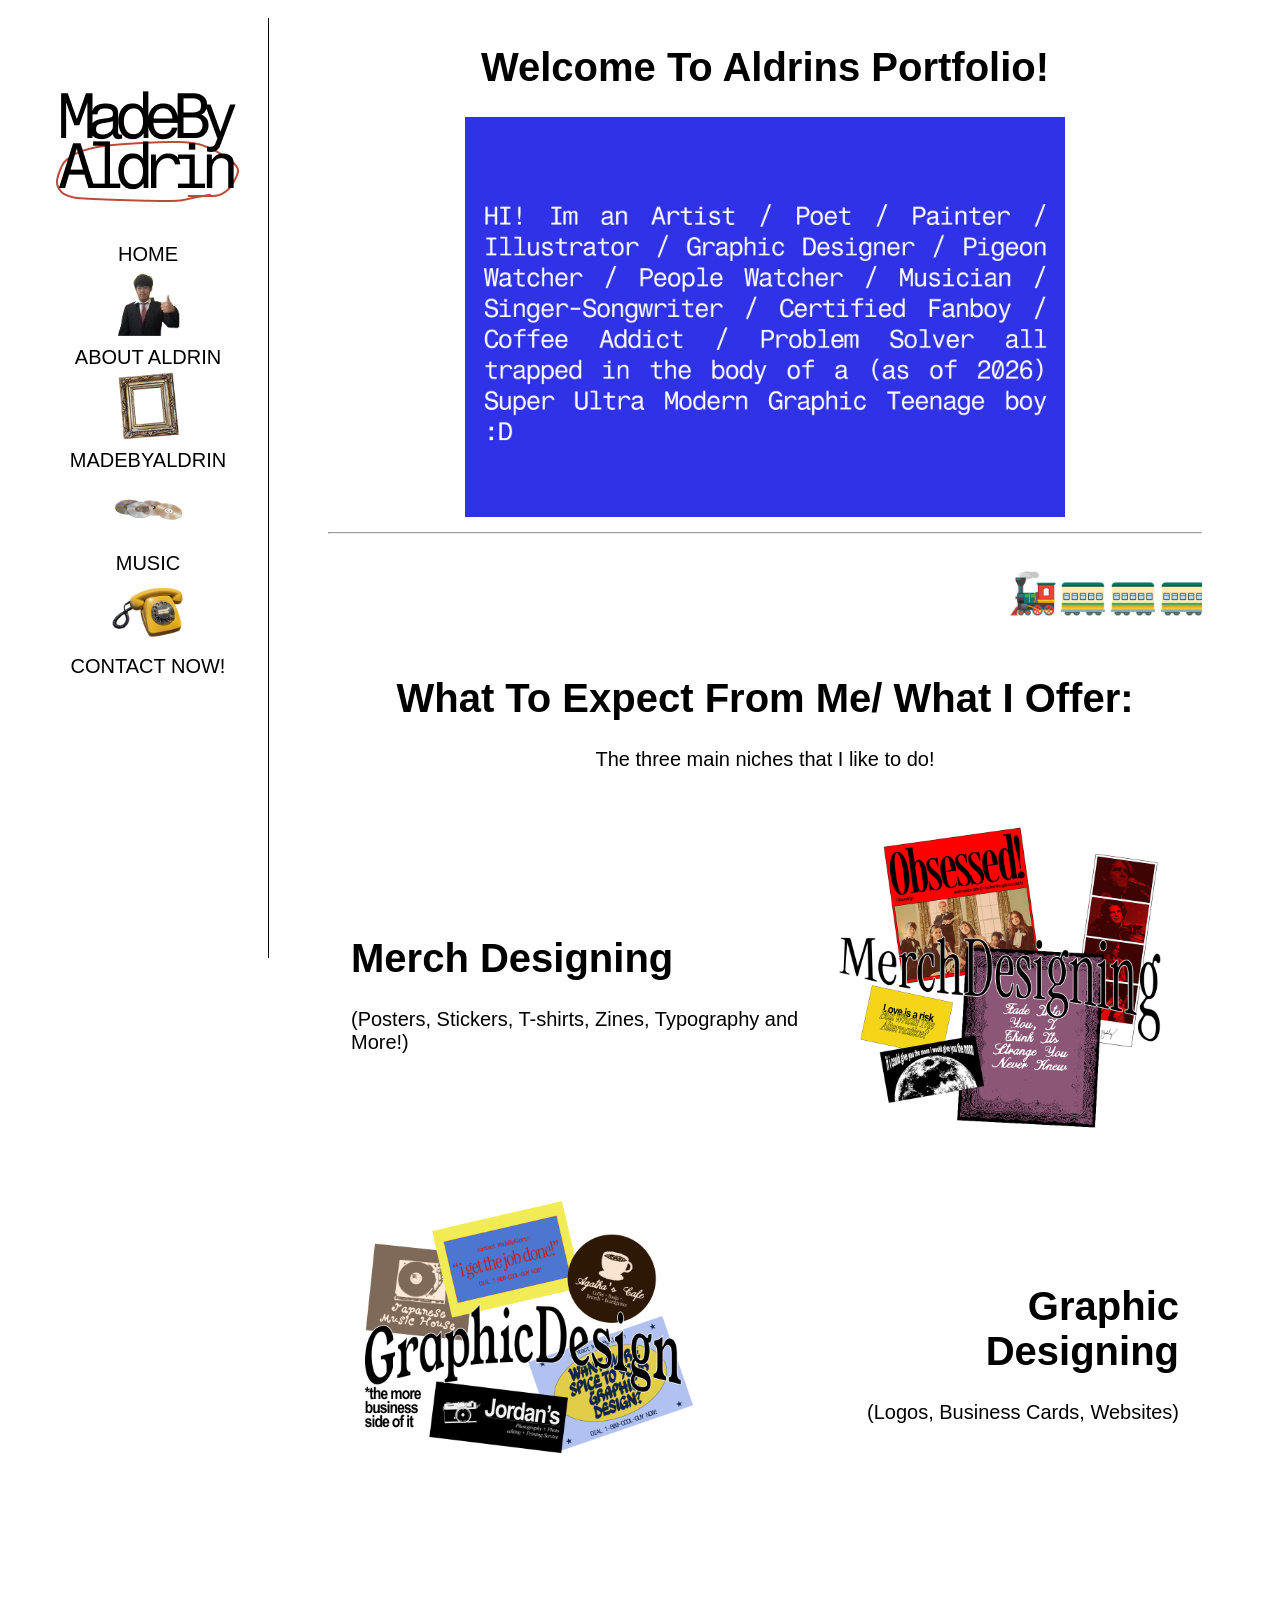
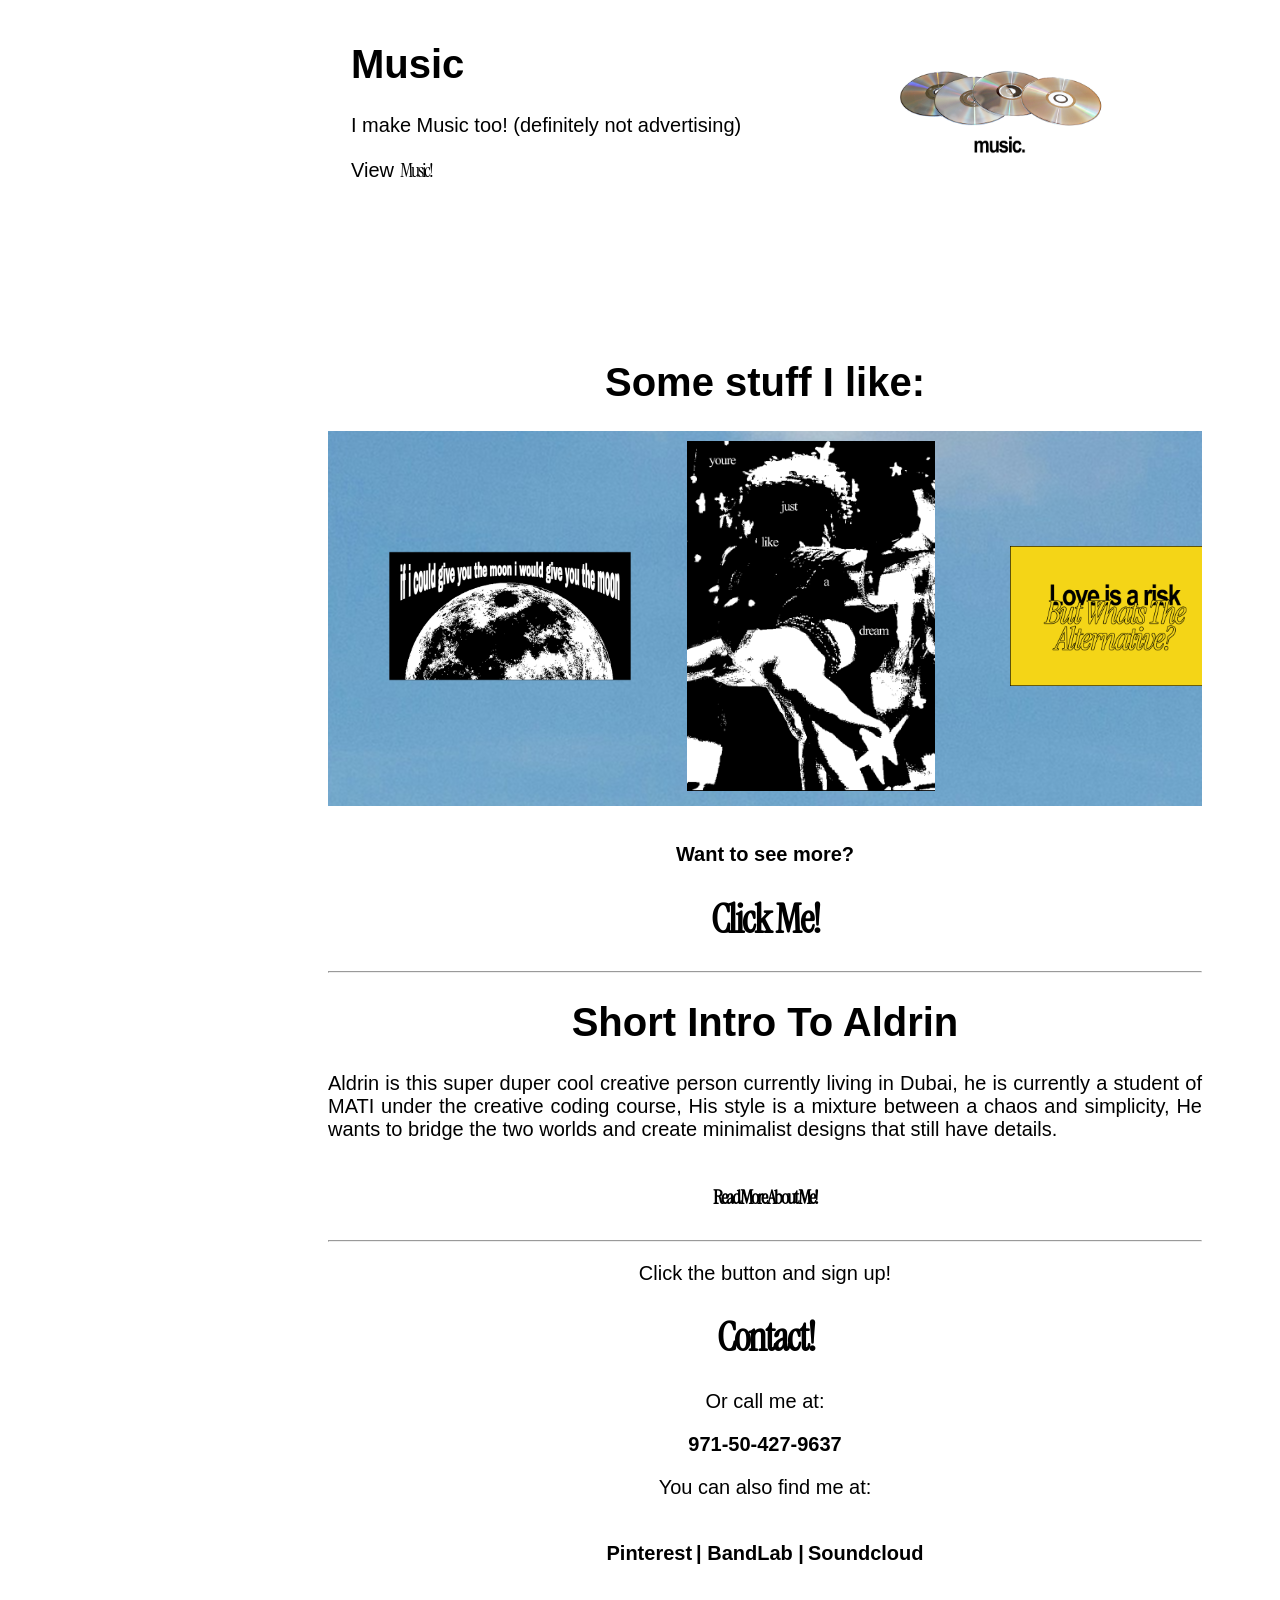
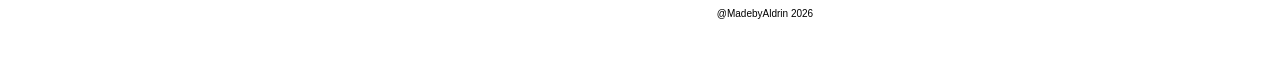
<file: index.html>
<!DOCTYPE html>
<html lang="en">
<head>
    <link rel="stylesheet" href="design.css" type="text/css">
    <meta charset="UTF-8">
    <meta name="viewport" content="width=device-width, initial-scale=1.0">
    <title>Aldrins Portfolio | Homepage</title>
    <style>
        .top5bg{/*used the same technique i used for the gallery webpage*/
            background-image: url(sky.jpg);
            background-repeat: no-repeat;
            background-position: center;
            background-size: fill;
        }
    </style>
</head>
<body>
    <div class="side">
        <center>
            <a href="index.html"><img src="portfolio logo.png" height="200px"></a>
            <br>
            <a href="index.html">HOME</a>
            <br>
            <img src="me.png" height="75px">
            <br>
            <a href="about.html">ABOUT ALDRIN</a>
            <br>
            <img src="gallery.png" height="75px">
            <br>
            <a href="gallery.html">MADEBYALDRIN</a>
            <br>
            <img src="music.png" height="75px">
            <br>
            <a href="music.html">MUSIC</a>
            <br>
            <img src="contact.png" height="75px">
            <br>
            <a href="contact.html">CONTACT NOW!</a>
        </center>
    </div>
    <div style="padding-left: 50px; padding-right: 50px;" class="content">
        <h1 class="forheaders">Welcome To Aldrins Portfolio!</h1>
        <center>
            <img src="header.png" height="400">
        </center>
        <hr>
        <marquee><h1>🚂🚃🚃🚃🚃</h1></marquee>
        <h1 class="forheaders">What To Expect From Me/ What I Offer:</h1>
        <center>  
            <p>The three main niches that I like to do!</p>
            <table> <!--i used tables to format again-->
                <tr>
                    <td>
                        <div style="text-align: left;">
                            <h1>Merch Designing</h1>
                            <p>(Posters, Stickers, T-shirts, Zines, Typography and More!)</p>
                        </div>
                    </td>
                    <td>
                        <a href="gallery.html"><img src="merch design.png" height="350px"></a>
                    </td>
                </tr>
                <tr>
                    <td>
                        <a href="gallery.html"><img src="graphic .png" height="350px"></a>
                    </td>
                    <td>
                        <div style="text-align: right;">
                            <h1>Graphic Designing</h1>
                            <p>(Logos, Business Cards, Websites)</p>
                        </div>
                    </td>
                </tr>
                <tr>
                    <td>
                        <h1>Music</h1>
                        <p>I make Music too! (definitely not advertising)</p>
                        <p>View <a href="music.html" class="myfont1" style="font-size: 20px;">Music!</a></p> <!--leads to music-->
                    </td>
                    <td>
                        <a href="music.html"><img src="musicc.png" height="350px"></a>
                    </td>
                </tr>
            </table>
            <br>
            <h1>Some stuff I like:</h1>
            <div class="top5bg"> <!--heres a preview for my gallery-->
                <div class="scroll">
                    <img src="moonsticker.png" height="350px">
                    <img src="justlikeheaven.png" height="350px">
                    <img src="the alternative sticker.png" height="350px">
                    <img src="fadeintoyoutypograpgy.png" height="350px">
                    <img src="musichouse.png" height="350px">
                </div>
            </div>
            <br>
            <h1 style="font-size: 20px;">Want to see more?</h1>
            <h1><a href="gallery.html" style="font-size: 40px;" class="myfont1">Click Me!</a></h1> <!--leads to gallery-->
            <hr>
        </center>
        <h1 class="forheaders">Short Intro To Aldrin</h1>
        <p>Aldrin is this super duper cool creative person currently living in Dubai, he is currently a student of MATI under the creative coding course, His style is a mixture between a chaos and simplicity, He wants to bridge the two worlds and create minimalist designs that still have details.</p>
        <h1 class="forheaders"><a href="about.html" class="myfont1" style="font-size: 20px;">Read More About Me!</a></h1> <!--leads to about me-->
        <hr>
        <center>
            <p>Click the button and sign up!</p>
            <h1><a href="contact.html" style="font-size: 40px;" class="myfont1">Contact!</a></h1> <!--leads to contact-->
            <p>Or call me at:</p>
            <p><b>971-50-427-9637</b></p>
            <p>You can also find me at:</p>
            <table>
                <tr>
                    <th><a href="https://www.pinterest.com/quietkidwhossupercool/">Pinterest</a></th>
                    <th> | <a href="https://www.bandlab.com/somekidwhosabard">BandLab</a> | </th>
                    <th><a href="https://on.soundcloud.com/zziywhe92aCSha3gxk">Soundcloud</a></th>
                </tr>
            </table>
        </center>
        <footer>
            <p>@MadebyAldrin 2026</p>
        </footer>
    </div>
</body>
</html>
</file>
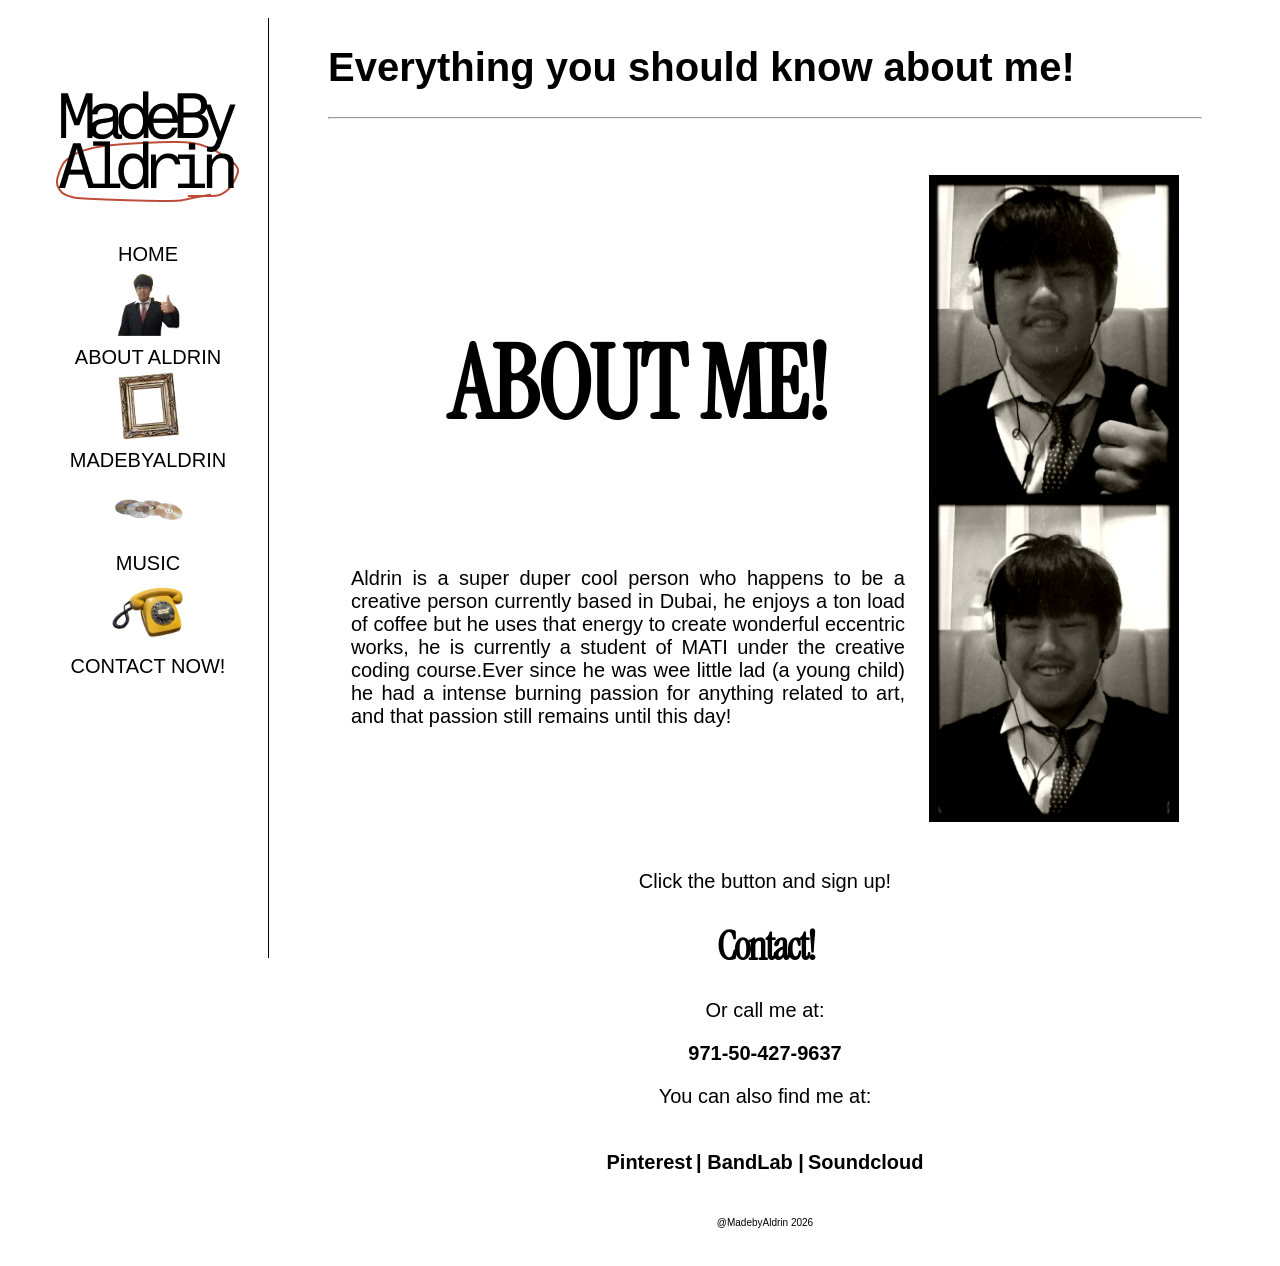
<file: about.html>
<!DOCTYPE html>
<html lang="en">
<head>
    <link rel="stylesheet" href="design.css" type="text/css">
    <meta charset="UTF-8">
    <meta name="viewport" content="width=device-width, initial-scale=1.0">
    <title>Aldrins Portfolio | Homepage</title>
</head>
<body>
    <div class="side"><!--for the navigation bar in the side-->
        <center>
            <img src="portfolio logo.png" height="200px">
            <br>
            <a href="index.html">HOME</a>
            <br>
            <img src="me.png" height="75px">
            <br>
            <a href="about.html">ABOUT ALDRIN</a>
            <br>
            <img src="gallery.png" height="75px">
            <br>
            <a href="gallery.html">MADEBYALDRIN</a>
            <br>
            <img src="music.png" height="75px">
            <br>
            <a href="music.html">MUSIC</a>
            <br>
            <img src="contact.png" height="75px">
            <br>
            <a href="contact.html">CONTACT NOW!</a>
        </center>
    </div>
    <div style="padding-left: 50px; padding-right: 50px;" class="content"><!--for the main content-->
        <h1>Everything you should know about me!</h1> <!--this is one of the more simple webpage-->
        <hr>
        <br>
        <table><!--used a table to do the formatting-->
            <tr>
                <td>
                    <h1 style="font-size: 500;" class="myfont1">ABOUT ME!</h1>
                    <p style="padding-top: 50px; padding-right: 20px;">Aldrin is a super duper cool person who happens to be a creative person currently based in Dubai, he enjoys a ton load of coffee but he uses that energy to create wonderful eccentric works, he is currently a student of MATI under the creative coding course.Ever since he was wee little lad (a young child) he had a intense burning passion for anything related to art, and that passion still remains until this day!</p>
                </td>
                <td>
                    <img src="me!!.png" width="250">
                </td>
            </tr>
        </table>
        <center>
            <p>Click the button and sign up!</p>
            <h1><a href="contact.html" style="font-size: 40px;" class="myfont1">Contact!</a></h1>
            <p>Or call me at:</p>
            <p><b>971-50-427-9637</b></p>
            <p>You can also find me at:</p>
            <table><!--my socials-->
                <tr>
                    <th><a href="https://www.pinterest.com/quietkidwhossupercool/">Pinterest</a></th>
                    <th> | <a href="https://www.bandlab.com/somekidwhosabard">BandLab</a> | </th>
                    <th><a href="https://on.soundcloud.com/zziywhe92aCSha3gxk">Soundcloud</a></th>
                </tr>
            </table>
        </center>
        <footer>
            <p>@MadebyAldrin 2026</p>
        </footer>
    </div>
</body>
</html>
</file>
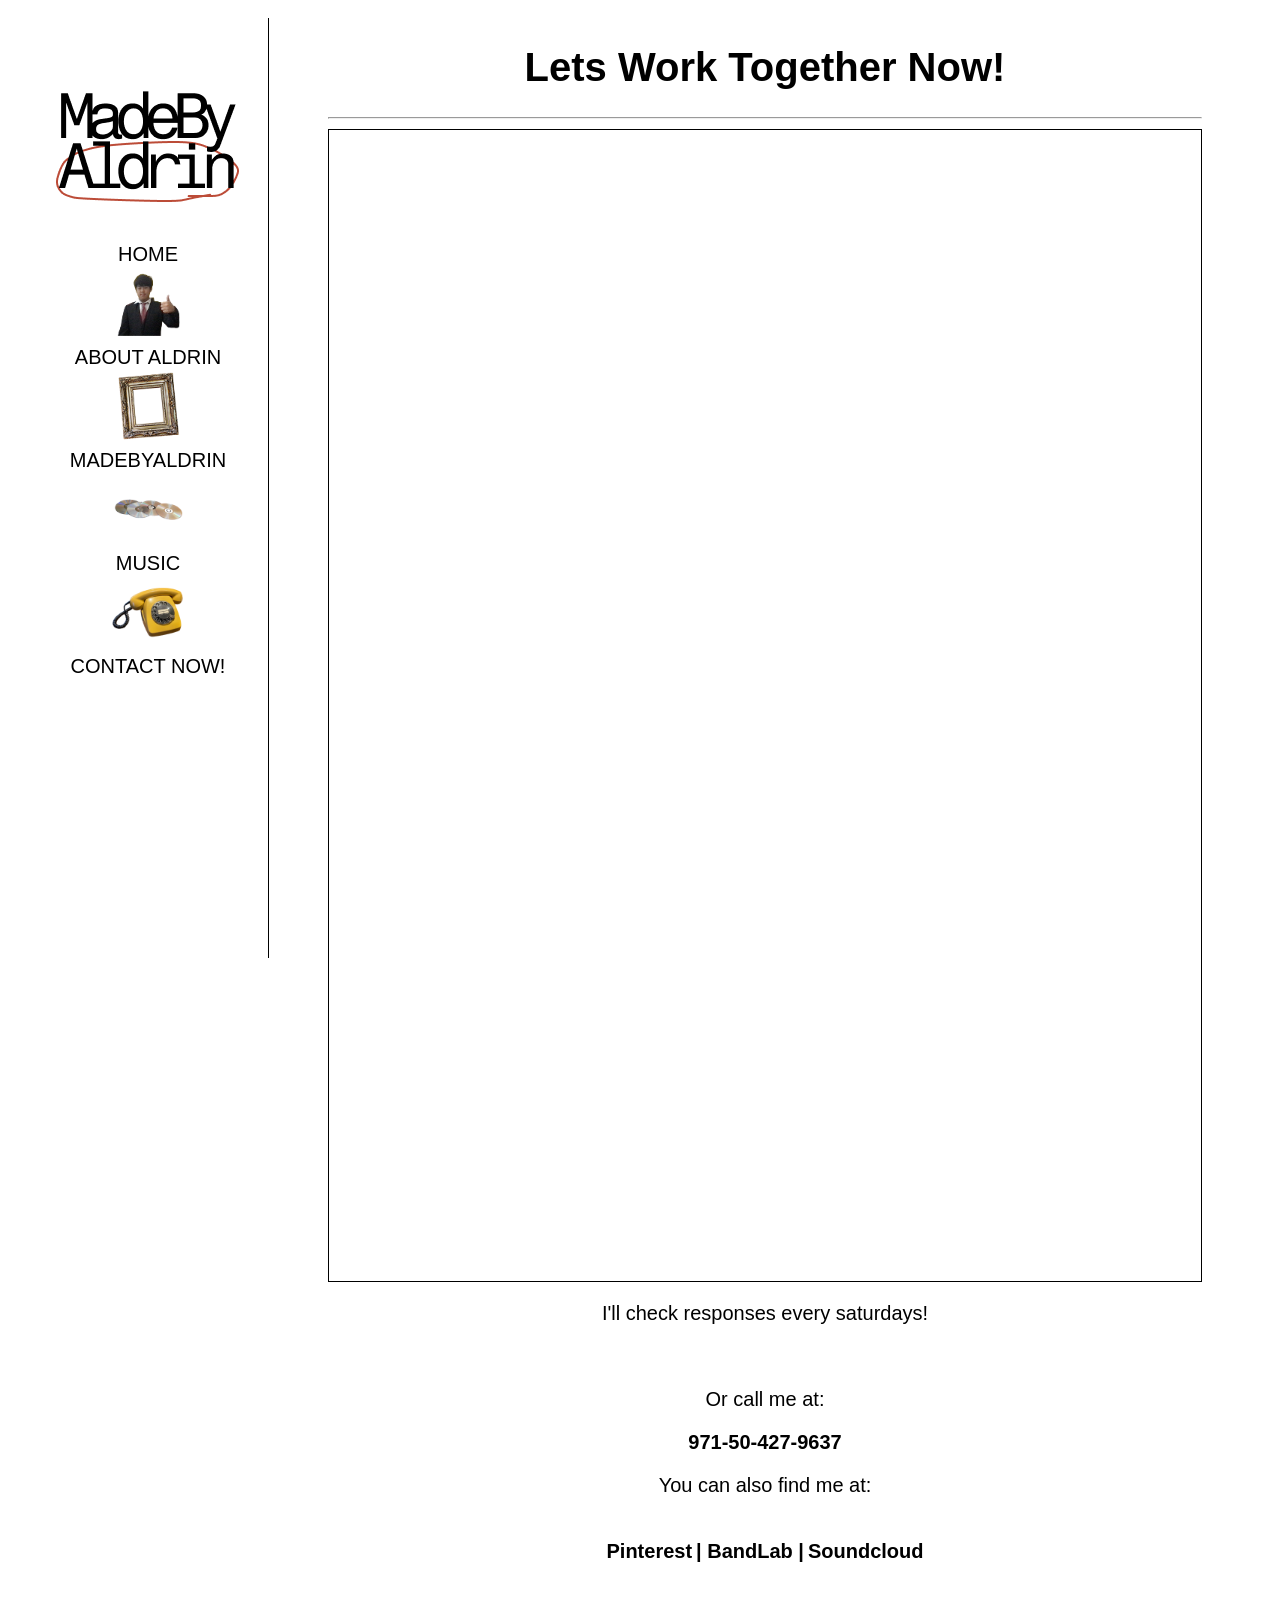
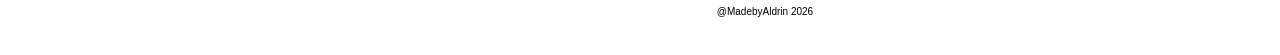
<file: contact.html>
<!DOCTYPE html>
<html lang="en">
<head>
    <link rel="stylesheet" href="design.css" type="text/css">
    <meta charset="UTF-8">
    <meta name="viewport" content="width=device-width, initial-scale=1.0">
    <title>Aldrins Portfolio | Homepage</title>
</head>
<body>
    <div class="side"><!--side navbar-->
        <center>
            <img src="portfolio logo.png" height="200px">
            <br>
            <a href="index.html">HOME</a>
            <br>
            <img src="me.png" height="75px">
            <br>
            <a href="about.html">ABOUT ALDRIN</a>
            <br>
            <img src="gallery.png" height="75px">
            <br>
            <a href="gallery.html">MADEBYALDRIN</a>
            <br>
            <img src="music.png" height="75px">
            <br>
            <a href="music.html">MUSIC</a>
            <br>
            <img src="contact.png" height="75px">
            <br>
            <a href="contact.html">CONTACT NOW!</a>
        </center>
    </div>
    <div style="padding-left: 50px; padding-right: 50px;" class="content">
        <center>
            <h1>Lets Work Together Now!</h1>
            <hr>
            <div style="border: 1px solid black;">
                <iframe src="https://docs.google.com/forms/d/e/1FAIpQLSe9lW96OU6oON4BSrCFVqzybc_E5G97BoWtn8lOzIDOdBAVTQ/viewform?embedded=true" width="640" height="1146" frameborder="0" marginheight="0" marginwidth="0">Loading…</iframe>
            </div><!-- i ultimately decided to use google forms instead of making my own since i dont know how to connect it to a spreadsheets-->
            <p>I'll check responses every saturdays!</p>
            <br>
            <p>Or call me at:</p>
            <p><b>971-50-427-9637</b></p>            
            <p>You can also find me at:</p>
            <table><!-- i rlly like using tables to format things-->
                <tr>
                    <th><a href="">Pinterest</a></th>
                    <th> | <a href="">BandLab</a> | </th>
                    <th><a href="">Soundcloud</a></th>
                </tr>
            </table>
        </center>
        <footer>
            <p>@MadebyAldrin 2026</p>
        </footer>
    </div>
</body>
</html>
</file>
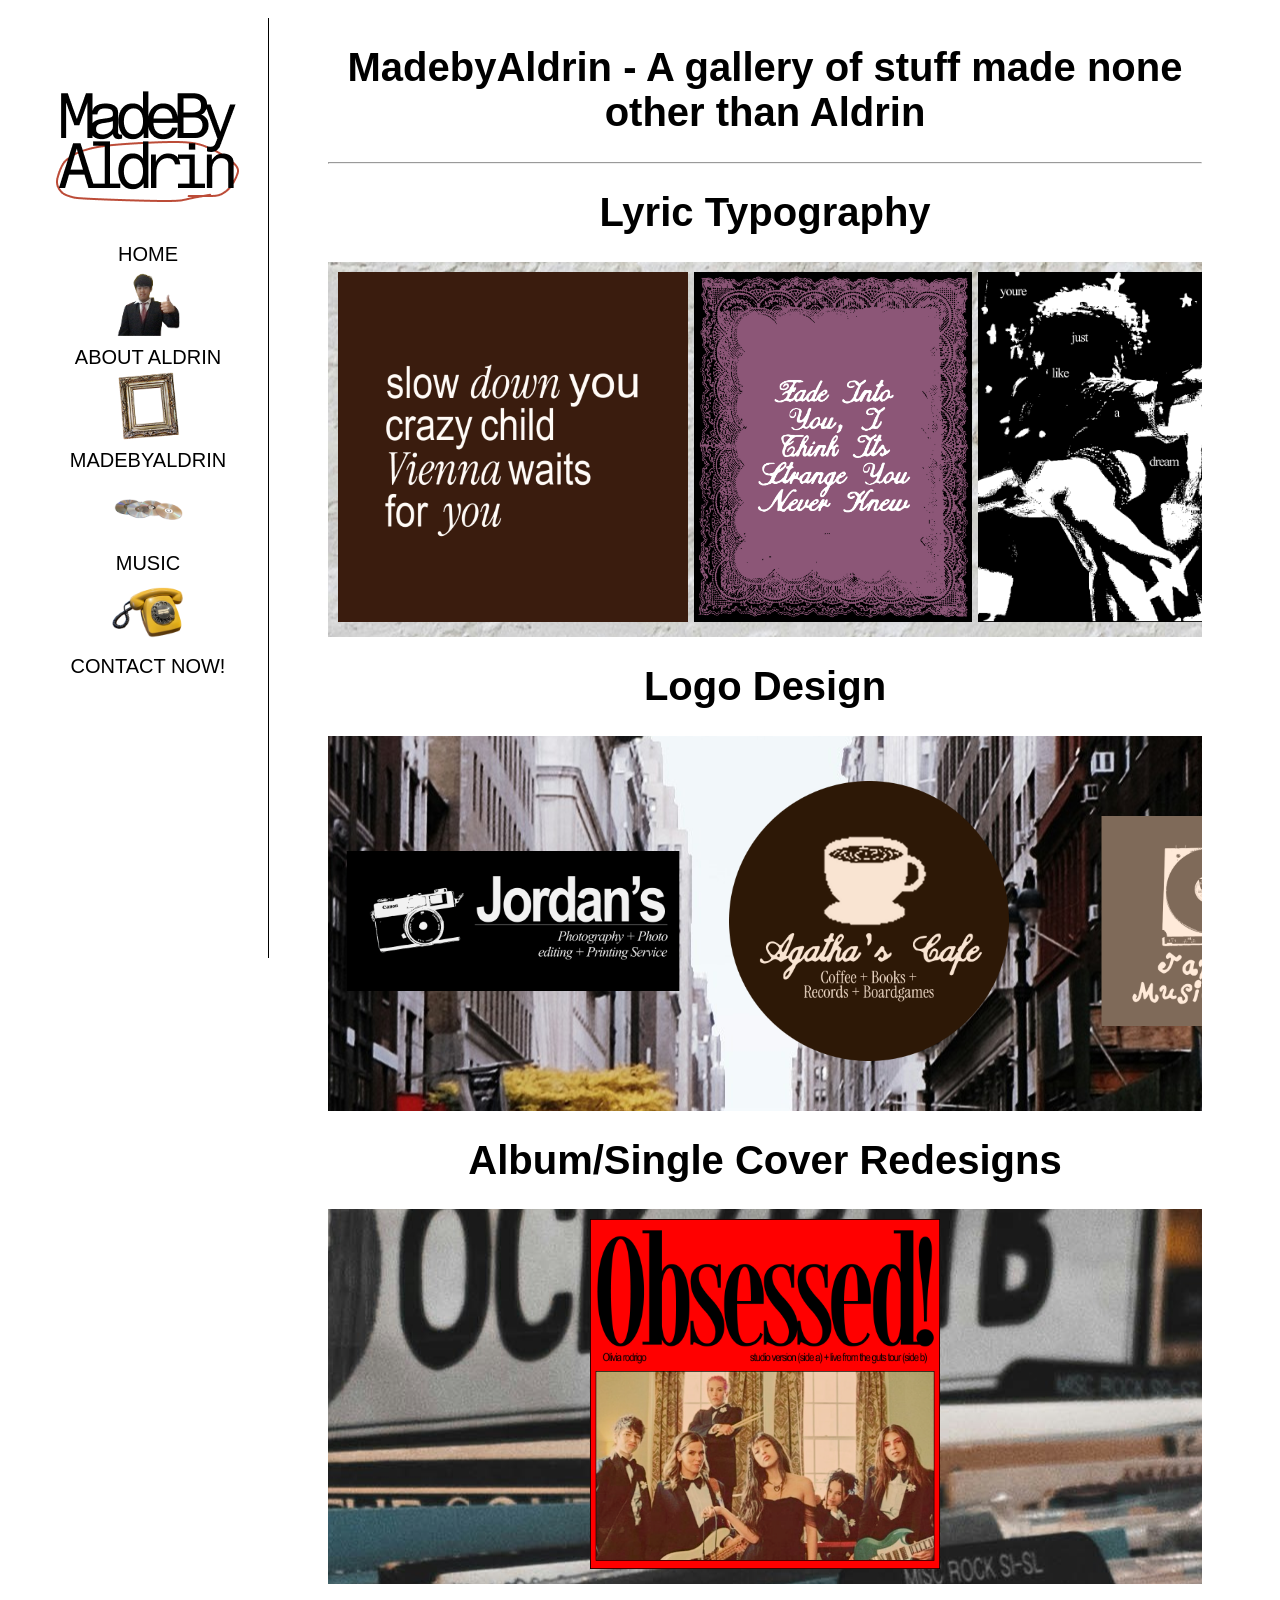
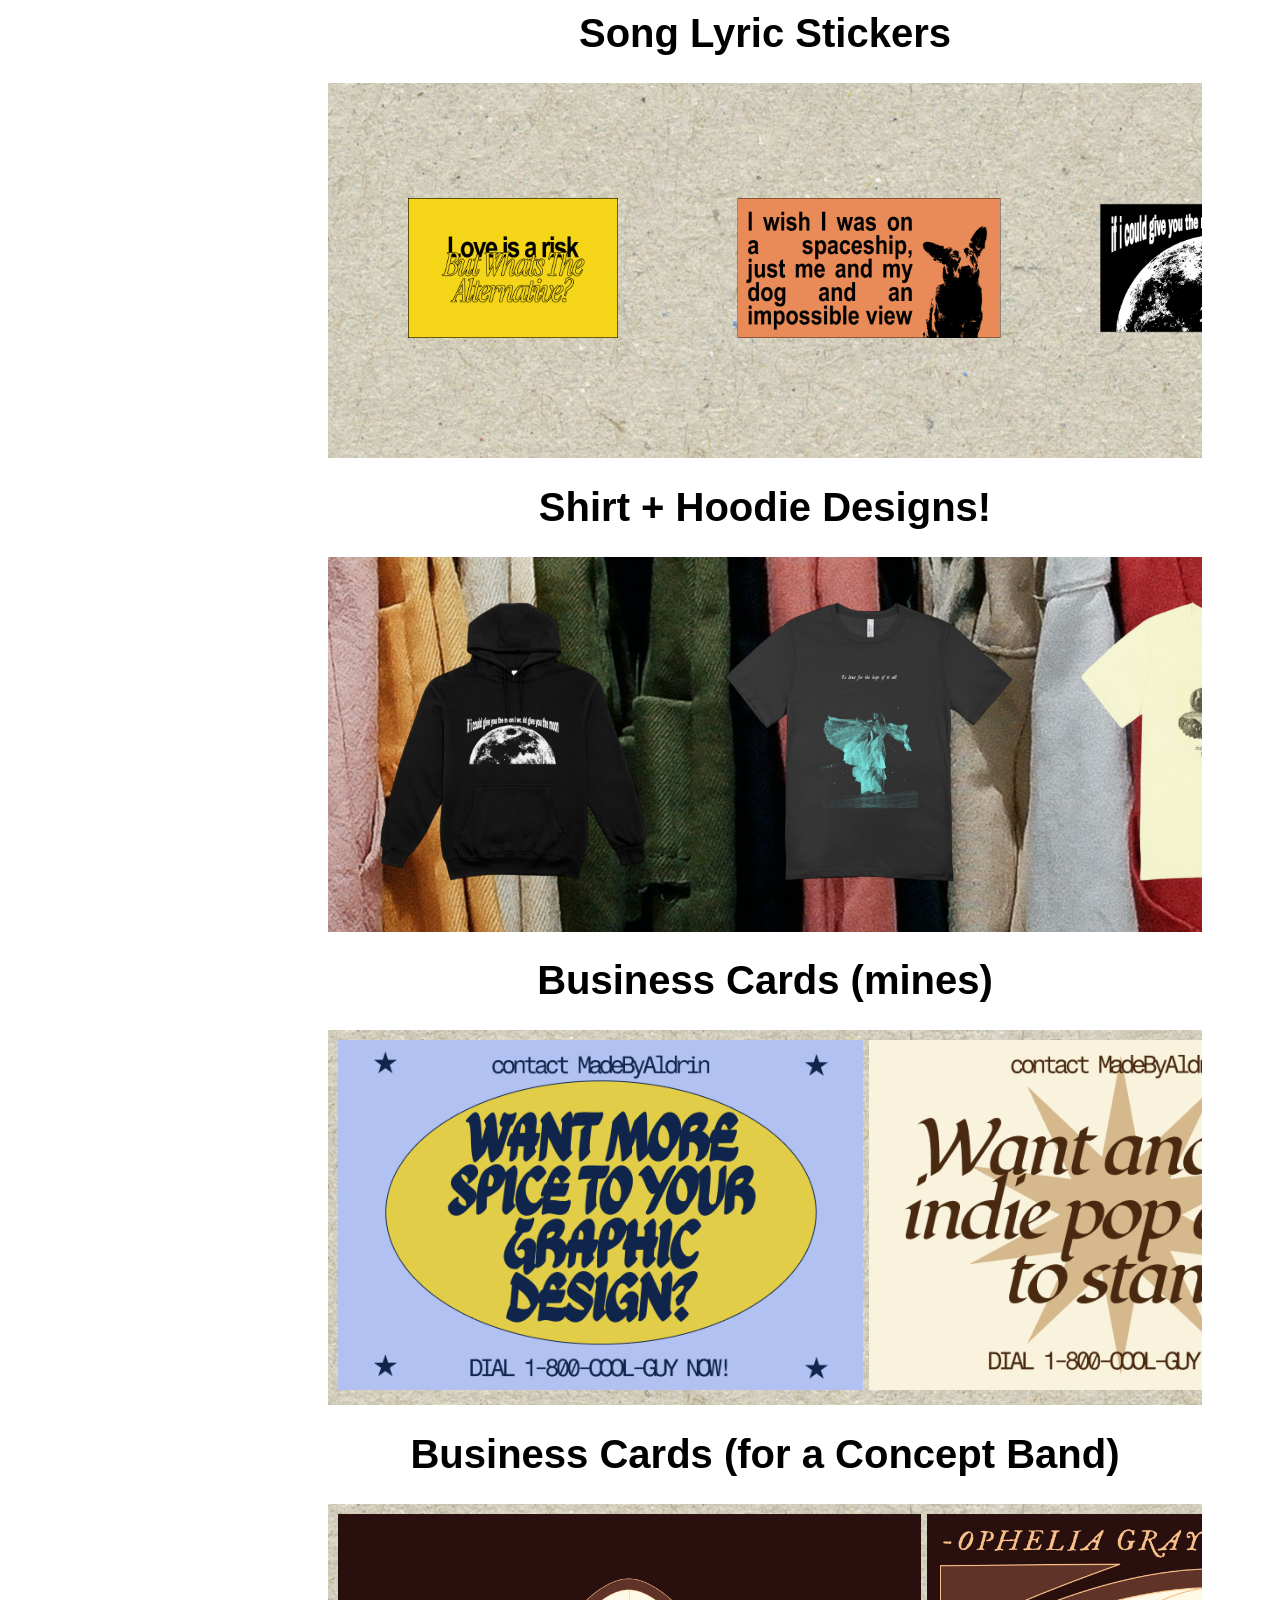
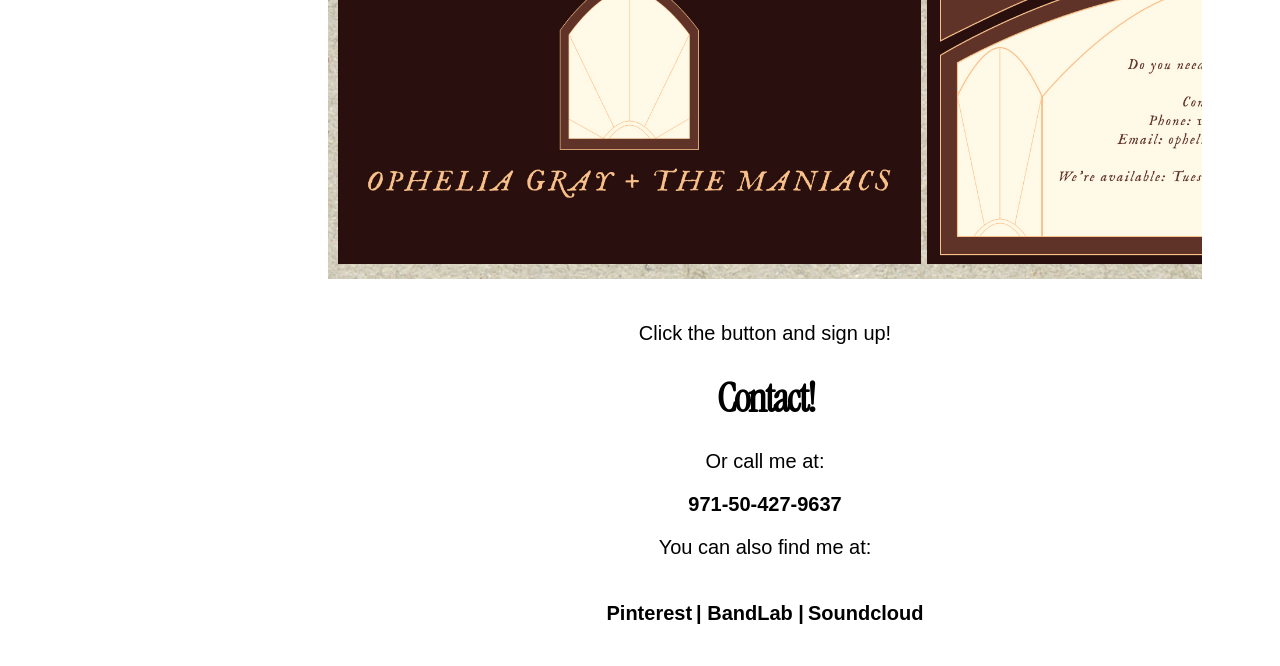
<file: gallery.html>
<!DOCTYPE html>
<html lang="en">
<head>
    <link rel="stylesheet" href="design.css" type="text/css">
    <meta charset="UTF-8">
    <meta name="viewport" content="width=device-width, initial-scale=1.0">
    <title>Aldrins Portfolio | Homepage</title>
    <style>
        /*the classes below are for the bgs of the below works since i wanted to add more details*/
        .logos{/*for the logoss*/
            background-image: url(logobg.jpg);
            background-repeat: no-repeat;
            background-position: center;
            background-size: fill;
        }
        .posters{/*for the typography posters*/
            background-image: url(wall.jpg);
            background-repeat: no-repeat;
            background-position: center;
            background-size: fill;
        }
        .albumredesigncovers{ /*for the album cover redesign*/
            background-image: url(records.jpg);
            background-repeat: no-repeat;
            background-position: center;
            background-size: fill;
        }
        .stickerbg{/*for the stickerss*/
            background-image: url(stickerbg.jpg);
            background-repeat: no-repeat;
            background-position: center;
            background-size: fill;
        }
        .bg1{/*for the business cards*/            
            background-image: url(stickerbg.jpg);
            background-repeat: no-repeat;
            background-position: center;
            background-size: fill;
        }
        .bg2{/*for the clothes*/
            background-image: url(clothes\ rack.jpg);
            background-repeat: no-repeat;
            background-position: center;
            background-size: fill;
        }
    </style>
</head>
<body>
    <div class="side">
        <center>
            <a href="index.html"><img src="portfolio logo.png" height="200px"></a>
            <br>
            <a href="index.html">HOME</a>
            <br>
            <img src="me.png" height="75px">
            <br>
            <a href="about.html">ABOUT ALDRIN</a>
            <br>
            <img src="gallery.png" height="75px">
            <br>
            <a href="gallery.html">MADEBYALDRIN</a>
            <br>
            <img src="music.png" height="75px">
            <br>
            <a href="music.html">MUSIC</a>
            <br>
            <img src="contact.png" height="75px">
            <br>
            <a href="contact.html">CONTACT NOW!</a>
        </center>
    </div>
    <div style="padding-left: 50px; padding-right: 50px;" class="content">
        <center>
        <h1>MadebyAldrin - A gallery of stuff made none other than Aldrin</h1>
        <hr>
        <h1>Lyric Typography</h1> 
        <div class="posters">
            <div class="scroll"> <!--the scroll class makes it so that you can scroll from left to right and vice versa i repeat it for all the items so that if i add more stuff, the format doesnt change much-->
                <img src="vienna.png" height="350px">
                <img src="fadeintoyoutypograpgy.png" height="350px"><!--Yes i spelled typography wrong, i just realized-->
                <img src="justlikeheaven.png" height="350px">
                <img src="folklore.png" height="350px">
            </div>
        </div>
        <h1>Logo Design</h1>
        <div class="logos">
            <div class="scroll">
                <img src="photobusinesscard.png" height="350px">
                <img src="cafelogo.png" height="350px">
                <img src="musichouse.png" height="350px">
            </div>
        </div>
        <h1>Album/Single Cover Redesigns</h1>
        <div class="albumredesigncovers">
            <div class="scroll">
                <img src="obsessed single cover idk.png" height="350px">
            </div>
        </div>
        <h1>Song Lyric Stickers</h1>
        <div class="stickerbg">
            <div class="scroll">
                <img src="the alternative sticker.png" height="350px">
                <img src="me and my dog sticker.png" height="350px">
                <img src="moonsticker.png" height="350px">
                <img src="inliinwysticker.png" height="350px">
                <img src="iktesticker.png" height="350px">
            </div>
        </div>
        <h1>Shirt + Hoodie Designs!</h1>
        <div class="bg2">
            <div class="scroll">
                <img src="moonsonghoodie.png" height="350px">
                <img src="folkloreshirt.png" height="350px">
                <img src="punkbread.png" height="350px">
            </div>
        </div>
        <h1>Business Cards (mines)</h1>
        <div class="bg1">
            <div class="scroll">
                <img src="1.png" height="350px">
                <img src="2.png" height="350px">
                <img src="3.png" height="350px">
            </div>
        </div>
        <h1>Business Cards (for a Concept Band)</h1>
        <div class="stickerbg">
            <div class="scroll">
                <img src="colored 1.jpg" height="350px">
                <img src="colored 2.jpg" height="350px">
            </div>
        </div>
        <br>
        <p>Click the button and sign up!</p>
            <h1><a href="contact.html" style="font-size: 40px;" class="myfont1">Contact!</a></h1>
            <p>Or call me at:</p>
            <p><b>971-50-427-9637</b></p>
            <p>You can also find me at:</p>
            <table>
                <tr>
                    <th><a href="https://www.pinterest.com/quietkidwhossupercool/">Pinterest</a></th>
                    <th> | <a href="https://www.bandlab.com/somekidwhosabard">BandLab</a> | </th>
                    <th><a href="https://on.soundcloud.com/zziywhe92aCSha3gxk">Soundcloud</a></th>
                </tr>
            </table>
        </center>
    </div>
</body>
</html>
</file>
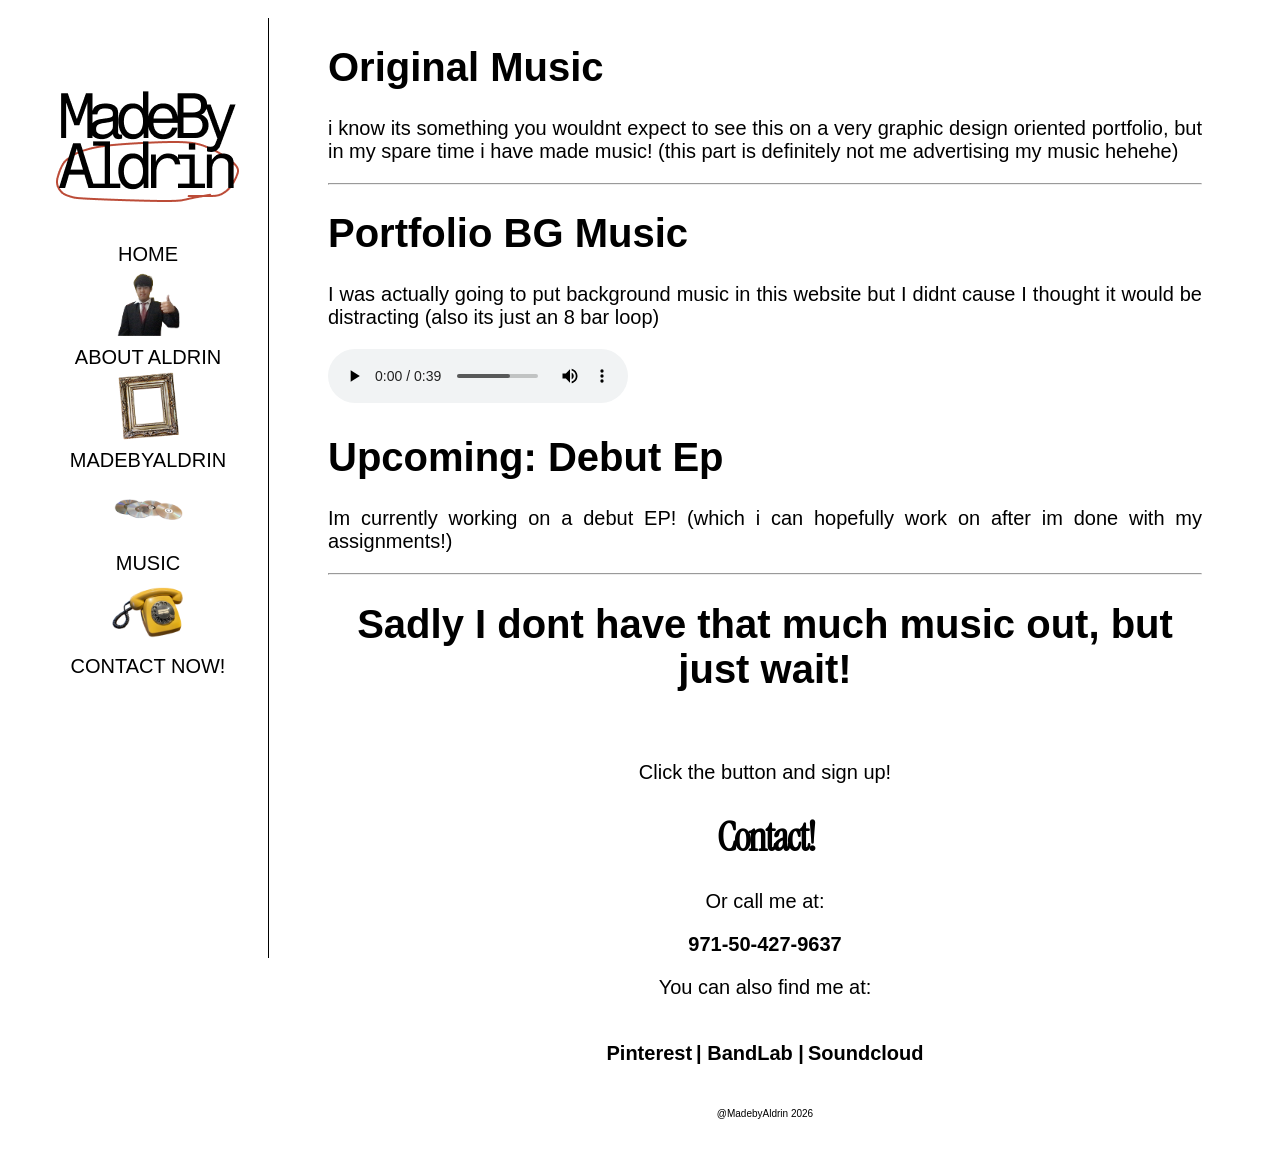
<file: music.html>
<!DOCTYPE html>
<html lang="en">
<head>
    <link rel="stylesheet" href="design.css" type="text/css">
    <meta charset="UTF-8">
    <meta name="viewport" content="width=device-width, initial-scale=1.0">
    <title>Aldrins Portfolio | Homepage</title>
</head>
<body>
    <div class="side">
        <center>
            <img src="portfolio logo.png" height="200px">
            <br>
            <a href="index.html">HOME</a>
            <br>
            <img src="me.png" height="75px">
            <br>
            <a href="about.html">ABOUT ALDRIN</a>
            <br>
            <img src="gallery.png" height="75px">
            <br>
            <a href="gallery.html">MADEBYALDRIN</a>
            <br>
            <img src="music.png" height="75px">
            <br>
            <a href="music.html">MUSIC</a>
            <br>
            <img src="contact.png" height="75px">
            <br>
            <a href="contact.html">CONTACT NOW!</a>
        </center>
    </div>
    <div style="padding-left: 50px; padding-right: 50px;" class="content">
        <h1>Original Music</h1>
        <p>i know its something you wouldnt expect to see this on a very graphic design oriented portfolio, but in my spare time i have made music! (this part is definitely not me advertising my music hehehe)</p>
        <hr>
        <h1>Portfolio BG Music</h1>
        <p>I was actually going to put background music in this website but I didnt cause I thought it would be distracting (also its just an 8 bar loop)</p>
        <audio controls>
            <source src="portfolio_bg_music.mp3" type="audio/mp3">
        </audio> <!--this allows the user to play audio-->
        <br>
        <h1>Upcoming: Debut Ep</h1>
        <p>Im currently working on a debut EP! (which i can hopefully work on after im done with my assignments!)</p>
        <hr> <!--i was gonna put more music but ended up not doing that-->
        <center>
            <h1>Sadly I dont have that much music out, but just wait!</h1>
            <br>
            <p>Click the button and sign up!</p>
            <h1><a href="contact.html" style="font-size: 40px;" class="myfont1">Contact!</a></h1>
            <p>Or call me at:</p>
            <p><b>971-50-427-9637</b></p>
            <p>You can also find me at:</p>
            <table>
                <tr>
                    <th><a href="https://www.pinterest.com/quietkidwhossupercool/">Pinterest</a></th>
                    <th> | <a href="https://www.bandlab.com/somekidwhosabard">BandLab</a> | </th>
                    <th><a href="https://on.soundcloud.com/zziywhe92aCSha3gxk">Soundcloud</a></th>
                </tr>
            </table>
        </center>
        <footer>
            <p>@MadebyAldrin 2026</p>
        </footer>
    </div>
</body>
</html>
</file>
<file: design.css>
@font-face  {
    font-family: myFont;
    src: url(InstrumentSerif-Regular.ttf);/*google font since im scared to get copyrighted*/
}
.myfont1{ /*to make some text into this font*/
    font-family: myFont;
    font-size: 100px;
    letter-spacing: -2px;
    text-align: center;
}

body{ /*for the main body*/
    color: black;
    background-color: white;
    font-size: 20px;
    font-family: 'Franklin Gothic Medium', 'Arial Narrow', Arial, sans-serif; /*the font i use all the time*/
    padding: 10px;
    text-align: justify;
    padding-left: 20px;
    padding-right: 20px;
}
.side{ /*for the navbar*/
    height: 100%;
    width: 200px;
    position: fixed;
    background-color: white;
    overflow-x: hidden;
    padding: 20px;
    border-right: 1px solid black;
}

a{ /*gfor the links*/
    color: black;
    font-family: 'Franklin Gothic Medium', 'Arial Narrow', Arial, sans-serif;
    text-decoration: none;
}
a:hover{
    color: #BC4C38; /*so when you put your mouse over the link it turns red*/
}

.border{ /*i put this just in case but i forgot if i actually used it*/
    border: 1px solid black;
}

.content{ /*for the main content*/
    margin-left: 250px;
}

.scroll { /*for the gallery, makes it so that you can scroll images from left to right and vice versa*/
    overflow: auto;
    white-space: nowrap;
    padding: 10px;
}

footer{ /*for the footer*/
    text-align: center;
    font-size: 10px;
    padding: 10px;
}

table{ /*for the formatting*/
    border: none;
    padding: 20px;
}

.forheaders{ /*to make some tect centered*/
    text-align: center;
}
</file>
